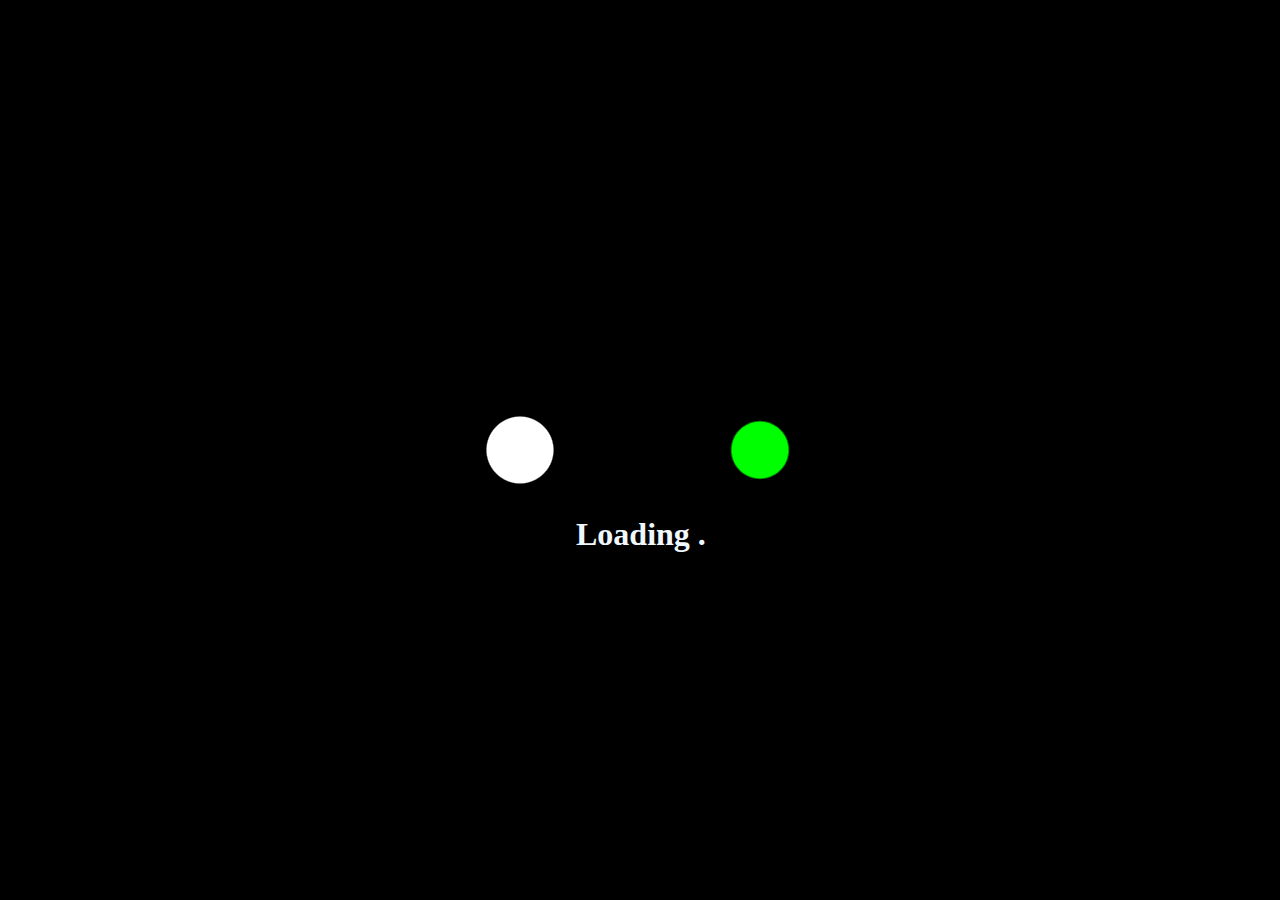
<file: index.html>
<!DOCTYPE HTML>
<html>
    <!--Author: Nelvin Omond
        Github: github.com/Nelvinom
    -->
    <head>
        <title>Welcome To Nelvin's Site</title>
        <meta name="viewport" content="width=device-width, initial-scale=1">
        <link rel="shortcut icon" href="images/Iconslogo/rsz_logo_1-150x150.png" />
        
        <style>
            html,body{
                background:#000;
                margin:0;
            }
            .centered{
                width:400px;
                height:400px;
                position:absolute;
                top:50%;
                left:50%;
                transform:translate(-50%,-50%);
                background:#000;
                filter: blur(10px) contrast(20);
            }
            .circle-1,.circle-2{
                width:70px;
                height:70px;
                position:absolute;
                background:#fff;
                border-radius:50%;
                top:50%;left:50%;
                transform:translate(-50%,-50%);
            }
            
            /*
            The below code will animate the circle balls using css animation
            */
            .circle-1{
                left:20%;
                animation:osc-l 1.5s ease-in infinite;
                background-color: #fff;
            }
            .circle-2{
                left:80%;
                animation:osc-r 1.5s ease-in infinite;
                background: #2b2;
            }
            @keyframes osc-l{
                0%{left:20%;}
                50%{left:50%;}
                100%{left:20%;}
            }
            @keyframes osc-r{
                0%{left:80%;}
                50%{left:50%;}
                100%{left:80%;}
            }
            
            .text h1{
                color: aliceblue;
                top: 55%;
                position: absolute;
                left: 45%;
                font-weight: bold;
            }
            .text h1:after{
                content: ".";
                position: absolute;
                animation: caret infinite;
                animation-duration: 1.5s;
                animation-timing-function: steps(20, end);
            }
            
            
            @keyframes caret {
                0%, 100% {
                  opacity: 0;
                }
                50% {
                  opacity: 1;
                }
              }
            
            
        </style>
    </head>
    <body>
        <div class = "centered">
            <div class = "circle-1"></div>
            <div class = "circle-2"></div>
        </div>
        <div class="text"><h1>Loading&nbsp;</h1></div>
        <script>
            //The below script changes the page to home after 2.3s using timeout function.
            setTimeout(function(){
               window.location.href="home.html"; 
            },2300);
        </script>
    </body>
</html>
</file>
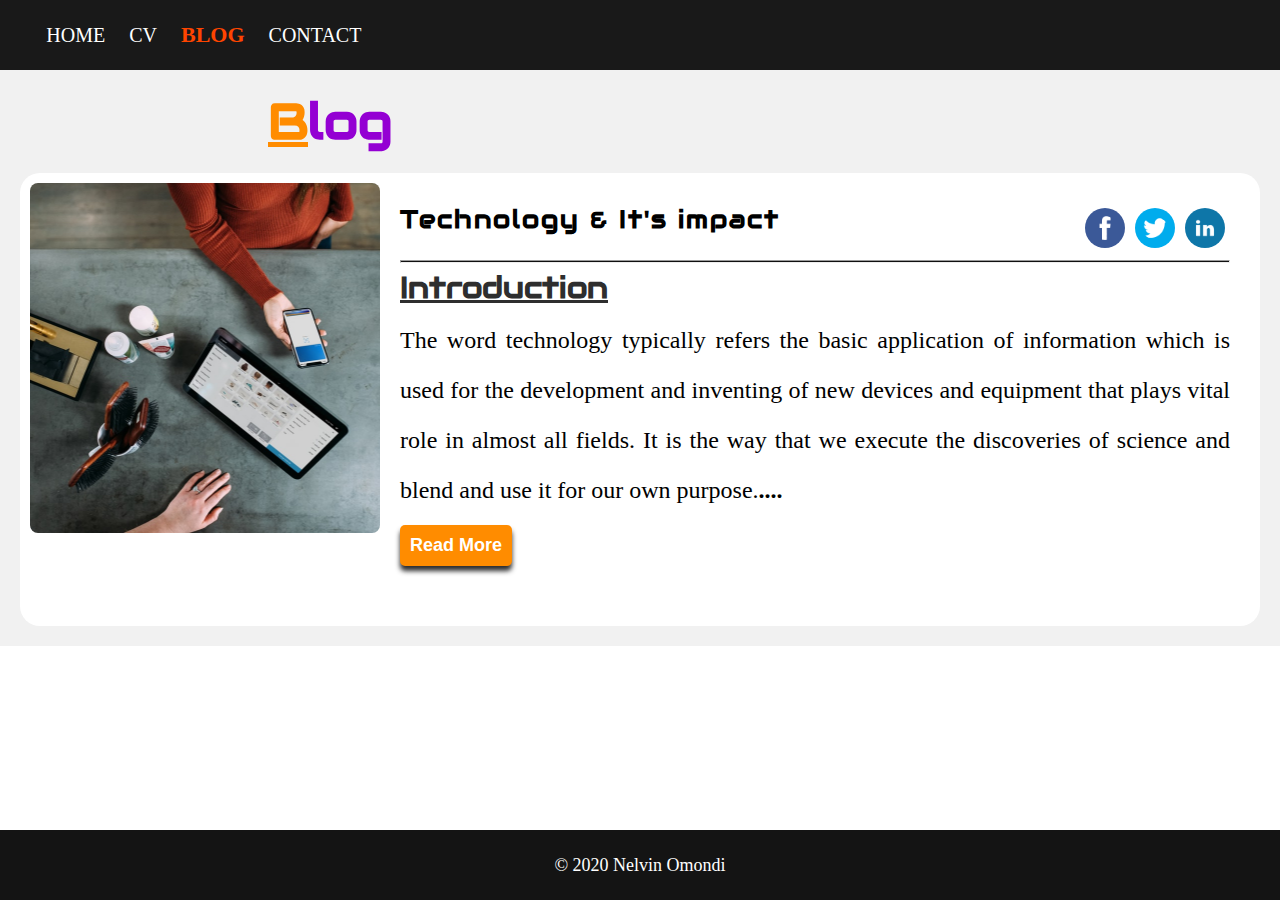
<file: blog.html>
<!DOCTYPE html>
<html>
    <head>
      <meta charset="utf-8">
      <meta lang="en">
       <meta name="viewport" content="width=device-width, initial-scale=1">
       <link rel="shortcut icon" href="images/Iconslogo/rsz_logo_1-150x150.png" />
        <link href="css/blog.css" type="text/css" rel="stylesheet">
        <link href="css/style.css" rel="stylesheet" type="text/css">
        <link href="https://fonts.googleapis.com/css?family=Audiowide|Baloo+Tamma|Kelly+Slab|Neucha|Righteous&display=swap" rel="stylesheet">
    <style>
        .toggle{
            height: 0px;
            background-color: #2e2e2e;
        }
        #open{
            color: aliceblue;
        }
        @media only screen and (max-width: 800px){
            .toggle{
                height: 50px;
            }
            
        }
    </style>
    </head>
    <body>
        <div class="toggle">
            <span style="font-size:40px;cursor:pointer;margin-left: 10px;" onclick="openNav()" id="open">&#9776; </span>
        </div>
       <div id="myNav" class="navbar" style="background-color: rgba(0,0,0,0.9);">
          <a href="javascript:void(0)" class="closebtn" onclick="closeNav()" id="close">&times;</a>
          <div class="navbar-content">
            <a href="home.html">Home</a>
            <a href="resume.html">CV</a>
            <a href="blog.html" id="active">Blog</a>
            <a href="contact.html">Contact</a>
          </div>
        </div>
        <div class="blog">
           <h1 style="color:darkviolet; position: relative; left: 20%;"><span style="color: darkorange; text-decoration: underline">B</span>log</h1>
            <div class="blog-main">
            <div class="main-part" id="main">
               <div class="cont-img" id="coimg">
               </div>
               <div class="cont-text">
                 <div  class="blog-header">
                 <span class="social-icons">
                     
                      <a href="https://www.facebook.com/sharer/sharer.php?u=blog.html" target="_blank"><img src="images/Iconslogo/facebook-32.png" class="fa-facebook"></a>
                       
                      <a href="https://twitter.com/" target="_blank"><img src="images/Iconslogo/twitter-32.png" class="fa-twitter"></a>
                      
                      <a href="https://www.linkedin.com/in/nelvin-omondi-338340195" target="_blank"><img src="images/Iconslogo/linkedin-32.png" class="fa-linkedin"></a>
                      
                  </span>
                  Technology & It's impact
                  <hr style="clear: both; height: 3px; background-color: #101010">
                 </div>
                   <p><b><span class="h2">Introduction</span></b><br>The word technology typically refers the basic application of information which is used for the development and inventing of new devices and equipment that plays vital role in almost all fields. It is the way that we execute the discoveries of science and blend and use it for our own purpose.<span id="dots" style="font-weight: bold;">....</span><span id="more">Today, it a common term that denotes various tools, machines and equipment. These all tools are invented by human to make tasks faster, easier, comfortable and more convenient. Even though technology has gone a very long way in making life more convenient for every one of us, technology has also brought along a variety of negative effects that we cannot overlook.
                       <br><b><span class="h2">Advantages of Technology</span></b><br>
                   If we say how old is technology, then we can get variety of answers. But I want to say technology is as old a life itself. We have always had different forms of technology so it is very much difficult for us to point out the concurrent and the exact invention of technology at every point of our civilization. All the daily requirements and tools that we use including mobile phones, internet, gas stove, air conditions, bikes, vehicles, refrigerators, heater etc all are the inventions of technology. Technology helps us in almost all of the fields including education, agriculture, research and so on. For example, today we are able to chat with each other in real time only with the help of technology. We can have video conferencing, real time chatting, audio transfer. We can hear that somewhere due to technology people are using holographic technique to make a virtual reality which looks real and accurate.
                       <br><b><span class="h2">Addiction of technology</span></b><br>
                   Due to advancement and rapid growth of technology it is fine to improve our life and the process of living. However, there is too rapid increase in the addiction level of technology and this addiction can be very dangerous and disastrous. Recently, due to the addiction of popular video game PUBG we have heard many incidents. A friend killed another due to just not giving something inside game, a child killed his parents in India because his parents restrict him from playing such game. Many such incidents were happened due to the addiction in technology. Another very good example is our cell phones, no matter where you go, you will find people busy and focused on their phone than the real world. Today, every one in this society uses vehicles to travel to very short distance which lacks physical exercise. This causes many chronic diseases including diabetes, High blood pressure etc.
                       <br><b><span class="h2">Disadvantages of technology</span></b><br>
                   Although we are getting a lot of benefits from technology, we too face many problems through it. The first and the worst condition that is faced by using technology is pollution. Due to drastic increase in pollution of our environment, we are facing new diseases, global warming and depletion of various resources. Valuable resources are in the phase of extinct. We are getting too high temperature in summer and too low in winter due to global warming caused by technology.  Because of excessive of entertainment provided by technology in our daily lives, people don’t go outside and enjoy the nature.<br>
                   The technology has both positive and negative impact on daily lifestyle. However, we need to manage the both as two sides of same coin. It is usually hard for a lot of people to find correct balance between the real world and the virtual which is created by technology. There are some people who become so addicted to technology and the way of life that technology brought that people have totally forgotten how life is with nature. Also, there are some who have refused to accept technology and are stuck with old ways which makes them to live a life that is not up to standard. It is better to find the right balance between technology and life. Doing this will go a very long way in living a life that is both easy (using technology) and healthy (through nature).
                       <br><b><span class="h2">Conclusion</span></b><br>
                   We can tell technology to be very addictive as a result of its convenience and the easy comfort sources with much better entertainment that it offers. It is however important that a person try to find a balance between nature and technology and not get too much of technology. If one can be able to do this, it is sure that one’s life will be changed for a better and one would be able to live a happy and free of stress-free life.
                   </span></p>
                   <button onclick="myFunction()" id="myBtn" class="btn-more">Read more</button>
               </div>
            </div>
        </div>
        </div>
        
        <!--Copyright Information-->
        <div class="copyright">
            <p>&copy; 2020 <a href="https://www.linkedin.com/in/nelvin-omondi-338340195/">Nelvin Omondi</a></p>
        </div>
        <script>
            function myFunction() {
                var dots = document.getElementById("dots");
                var moreText = document.getElementById("more");
                var btnText = document.getElementById("myBtn");
                var main = document.getElementById("main");
                var coimg = document.getElementById("coimg");
              if (dots.style.display === "none") {
                  dots.style.display = "inline";
                  btnText.innerHTML = "Read more";
                  moreText.style.display = "none";
                  main.style.display = "flex";
                  coimg.style.width = "350px";
                  
                  
              } else {
                  dots.style.display = "none";
                  btnText.innerHTML = "Read less";
                  moreText.style.display = "inline";
                  main.style.display = "block";
                  coimg.style.width = "100%";
                  coimg.style.transition = "all 1s";
                }
        }
        </script>
        <script src="js/main.js" type="text/javascript"></script>
    </body>
</html>
</file>
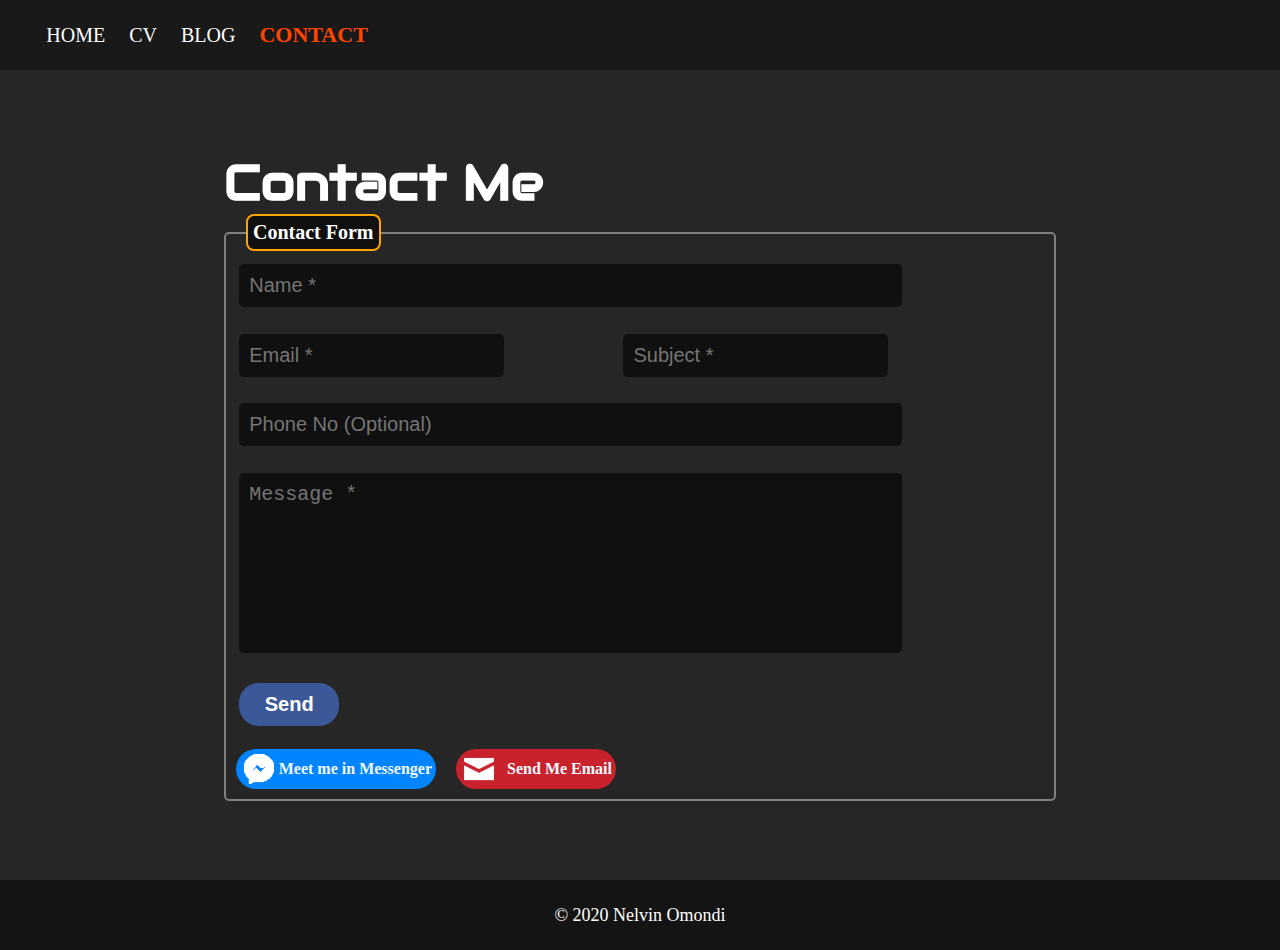
<file: contact.html>
<!DOCTYPE html>
<html>
    <head>
        <title>Contact Me</title>
        <meta charset="utf-8">
        <meta lang="en">
        <meta name="viewport" content="width=device-width, initial-scale=1">
       <link rel="shortcut icon" href="images/Iconslogo/rsz_logo_1-150x150.png" />
        <link href="css/contact.css" rel="stylesheet" type="text/css">
        <link href="css/style.css" type="text/css" rel="stylesheet">
        <link href="https://fonts.googleapis.com/css?family=Audiowide|Baloo+Tamma|Kelly+Slab|Neucha|Righteous&display=swap" rel="stylesheet">
        <style>
        .toggle{
            height: 0px;
            background-color: #2e2e2e;
        }
        #open{
            color: aliceblue;
        }
        @media only screen and (max-width: 800px){
            .toggle{
                height: 50px;
            }
            
        }
    </style>
    </head>
    <body>
        <div class="toggle">
            <span style="font-size:40px;cursor:pointer;margin-left: 10px;" onclick="openNav()" id="open">&#9776; </span>
        </div>
       <div id="myNav" class="navbar" style="background-color: rgba(0,0,0,0.9);">
          <a href="javascript:void(0)" class="closebtn" onclick="closeNav()" id="close">&times;</a>
          <div class="navbar-content">
            <a href="home.html">Home</a>
            <a href="resume.html">CV</a>
            <a href="blog.html">Blog</a>
            <a href="gallery.html" id="active">Contact</a>
          </div>
        </div>
        
        <div class="contact-area" id="contact">
            <div class="text-part">
                <h1>Contact Me</h1>
                <fieldset>
                    <legend>Contact Form</legend>
                    <div class="cont-form">
                    <form onsubmit="return validateForm()">
                    <input type="text" id="name" placeholder="Name *"><br>
                    <input type="text" id="email" placeholder="Email *">
                    <input type="text" id="subject" placeholder="Subject *"><br>
                    <input type="text" placeholder="Phone No (Optional)" id="phone"><br>
                    <textarea id="message" placeholder="Message *"></textarea><br>
                    <button type="submit" id="btn-submit">Send</button>
                    <div class="soci-contact">
                       <a href="https://m.me/Nelvine.Omondi" target="_blank">
                        <div class="messenger">
                            <img src="images/Iconslogo/messengerf.png">
                            <div class="text">Meet me in Messenger</div>
                        </div>
                        </a>
                        <a href="mailto:omondinelvine884@gmail.com?subject=Site_Message&body=Hi" target="_blank">
                        <div class="email">
                             <img src="images/Iconslogo/envelope.png">
                            <div class="text">Send Me Email</div>
                        </div>
                        </a>
                    </div>
                    </form>
                </div>
                </fieldset>
            </div>
        </div>
        <!--Copyright Information-->
        <div class="copyright">
            <p>&copy; 2020 <a href="https://www.linkedin.com/in/nelvin-omondi-338340195/">Nelvin Omondi</a></p>
        </div>
        <script src="js/main.js" type="text/javascript"></script>
        <script src="js/formValidate.js" type="text/javascript"></script>
    </body>
</html>
</file>
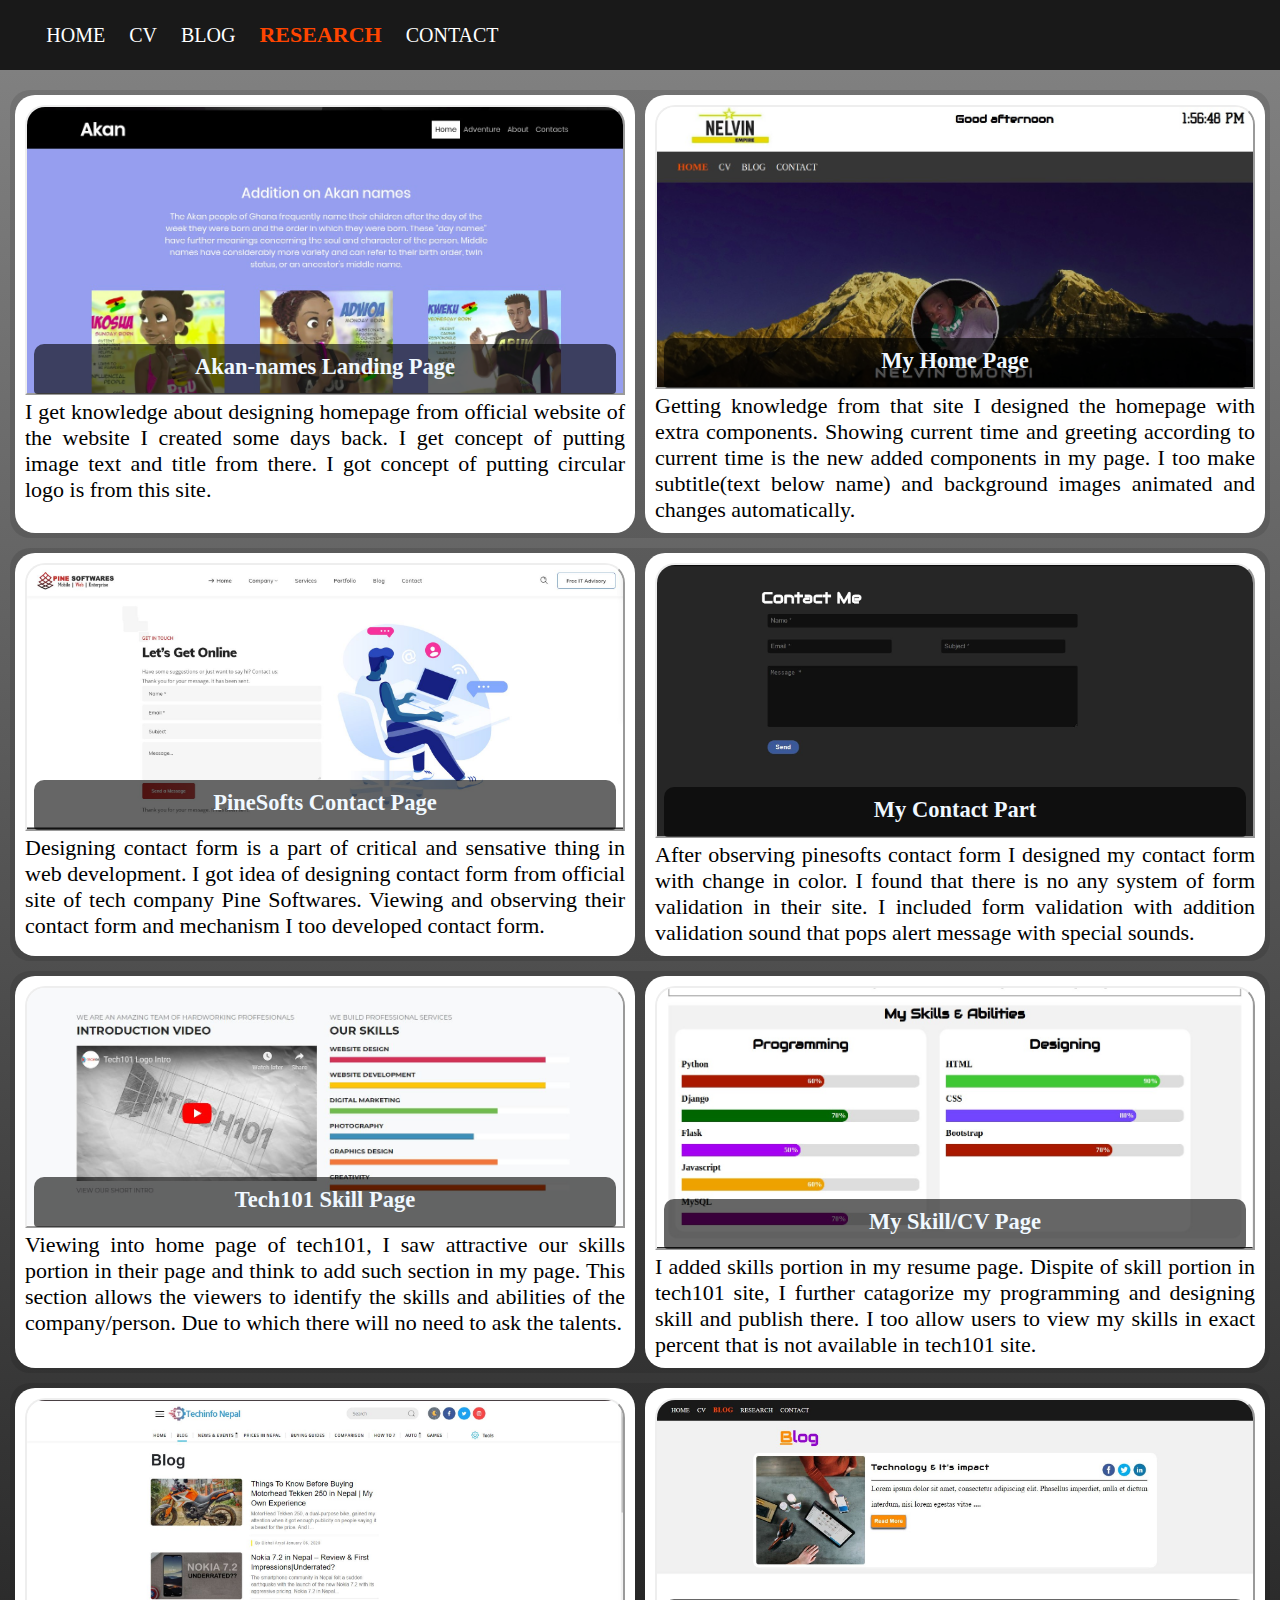
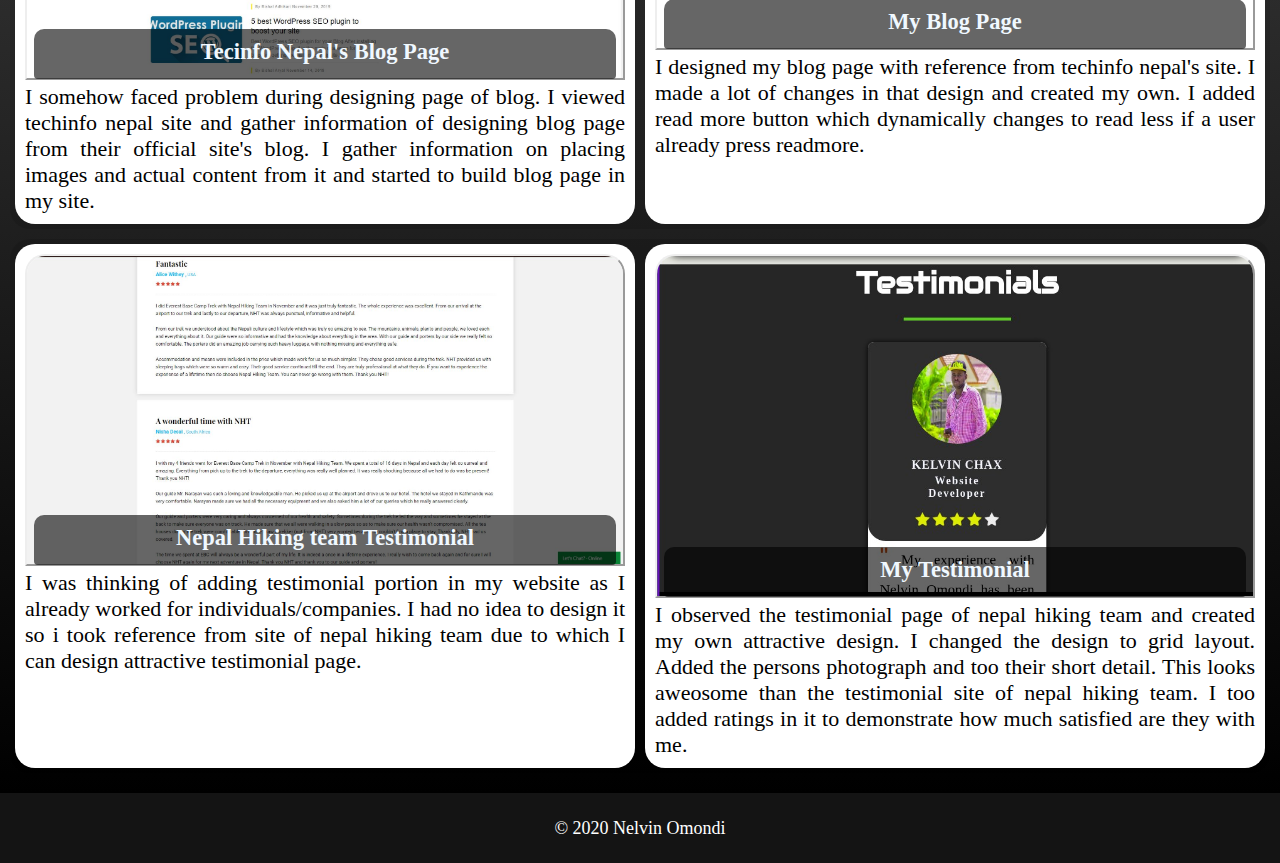
<file: research.html>
<!DOCTYPE html>
<html>
    <head>
      <meta charset="utf-8">
      <meta lang="en">
       <meta name="viewport" content="width=device-width, initial-scale=1">
       <link rel="shortcut icon" href="images/Iconslogo/rsz_logo_1-150x150.png" />
        <link href="css/research.css" type="text/css" rel="stylesheet">
        <link href="css/style.css" rel="stylesheet" type="text/css">
        <link href="https://fonts.googleapis.com/css?family=Audiowide|Baloo+Tamma|Kelly+Slab|Neucha|Righteous&display=swap" rel="stylesheet">
    <style>
        .toggle{
            height: 0px;
            background-color: #2e2e2e;
        }
        #open{
            color: aliceblue;
        }
        @media only screen and (max-width: 800px){
            .toggle{
                height: 50px;
            }
            
        }
    </style>
    </head>
    <body>
        <div class="toggle">
            <span style="font-size:40px;cursor:pointer;margin-left: 10px;" onclick="openNav()" id="open">&#9776; </span>
        </div>
       <div id="myNav" class="navbar" style="background-color: rgba(0,0,0,0.9);">
          <a href="javascript:void(0)" class="closebtn" onclick="closeNav()" id="close">&times;</a>
          <div class="navbar-content">
            <a href="home.html">Home</a>
            <a href="resume.html">CV</a>
            <a href="blog.html">Blog</a>
            <a href="research.html" id="active">Research</a>
            <a href="contact.html">Contact</a>
          </div>
        </div>
        <div class="research" id="main">
           <!--Research 1-->
            <div class="content">
                <div class="part-left">
                    <div class="impart-re">
                        <img src="images/akan.jpg">
                        <div class="overlay">
                            <a href="https://nelvinom.github.io/Akan-names/" class="icon" title="Go to site" target="_blank"><img src="images/Iconslogo/link-50.png" class="link"></a>
                        </div>
                        <div class="website-name">
                            <h2>Akan-names Landing Page</h2>
                        </div>
                    </div>
                    <div class="tepart-re">
                        I get knowledge about designing homepage from official website of the website I created some days back. I get concept of putting image text and title from there. I got concept of putting circular logo is from this site.
                    </div>
                </div>
                <div class="part-right">
                    <div class="impart-re">
                        <img src="images/Webptfl.jpg">
                        <div class="overlay">
                            <a href="home.html" class="icon" title="Go to site" target="_blank"><img src="images/Iconslogo/link-50.png" class="link"></a>
                        </div>
                        <div class="website-name">
                            <h2>My Home Page</h2>
                        </div>
                    </div>
                    <div class="tepart-re">
                        Getting knowledge from that site I designed the homepage with extra components. Showing current time and greeting according to current time is the new added components in my page. I too make subtitle(text below name) and background images animated and changes automatically.
                    </div>
                </div>
            </div>
            
            <!--Research 2-->
            <div class="content">
                <div class="part-left">
                    <div class="impart-re">
                        <img src="images/picontact.JPG">
                        <div class="overlay">
                            <a href="https://pinesofts.com/contact" class="icon" title="Go to site" target="_blank"><img src="images/Iconslogo/link-50.png" class="link"></a>
                        </div>
                        <div class="website-name">
                            <h2>PineSofts Contact Page</h2>
                        </div>
                    </div>
                    <div class="tepart-re">
                        Designing contact form is a part of critical and sensative thing in web development. I got idea of designing contact form from official site of tech company Pine Softwares. Viewing and observing their contact form and mechanism I too developed contact form.
                    </div>
                </div>
                <div class="part-right">
                    <div class="impart-re">
                        <img src="images/mycontact.JPG">
                        <div class="overlay">
                            <a href="home.html#contact" class="icon" title="Go to site" target="_blank"><img src="images/Iconslogo/link-50.png" class="link"></a>
                        </div>
                        <div class="website-name">
                            <h2>My Contact Part</h2>
                        </div>
                    </div>
                    <div class="tepart-re">
                        After observing pinesofts contact form I designed my contact form with change in color. I found that there is no any system of form validation in their site. I included form validation with addition validation sound that pops alert message with special sounds.
                    </div>
                </div>
            </div>
            
            <!--Research 3-->
            <div class="content">
                <div class="part-left">
                    <div class="impart-re">
                        <img src="images/tech101skill.JPG">
                        <div class="overlay">
                            <a href="https://tech101.com.np" class="icon" title="Go to site" target="_blank"><img src="images/Iconslogo/link-50.png" class="link"></a>
                        </div>
                        <div class="website-name">
                            <h2>Tech101 Skill Page</h2>
                        </div>
                    </div>
                    <div class="tepart-re">
                        Viewing into home page of tech101, I saw attractive our skills portion in their page and think to add such section in my page. This section allows the viewers to identify the skills and abilities of the company/person. Due to which there will no need to ask the talents.
                    </div>
                </div>
                <div class="part-right">
                    <div class="impart-re">
                        <img src="images/myskils.JPG">
                        <div class="overlay">
                            <a href="resume.html#skill-section" class="icon" title="Go to site" target="_blank"><img src="images/Iconslogo/link-50.png" class="link"></a>
                        </div>
                        <div class="website-name">
                            <h2>My Skill/CV Page</h2>
                        </div>
                    </div>
                    <div class="tepart-re">
                        I added skills portion in my resume page. Dispite of skill portion in tech101 site, I further catagorize my programming and designing skill and publish there. I too allow users to view my skills in exact percent that is not available in tech101 site. 
                    </div>
                </div>
            </div>
            
            <!--Research 4-->
            <div class="content">
                <div class="part-left">
                    <div class="impart-re">
                        <img src="images/tecblog.JPG">
                        <div class="overlay">
                            <a href="https://techinfonepal.com/category/blog/" class="icon" title="Go to site" target="_blank"><img src="images/Iconslogo/link-50.png" class="link"></a>
                        </div>
                        <div class="website-name">
                            <h2>Tecinfo Nepal's Blog Page</h2>
                        </div>
                    </div>
                    <div class="tepart-re">
                        I somehow faced problem during designing page of blog. I viewed techinfo nepal site and gather information of designing blog page from their official site's blog.
                        I gather information on placing images and actual content from it and started to build blog page in my site.
                    </div>
                </div>
                <div class="part-right">
                    <div class="impart-re">
                        <img src="images/myblog.JPG">
                        <div class="overlay">
                            <a href="blog.html" class="icon" title="Go to site" target="_blank"><img src="images/Iconslogo/link-50.png" class="link"></a>
                        </div>
                        <div class="website-name">
                            <h2>My Blog Page</h2>
                        </div>
                    </div>
                    <div class="tepart-re">
                        I designed my blog page with reference from techinfo nepal's site. I made a lot of changes in that design and created my own. I added read more button which dynamically changes to read less if a user already press readmore.
                    </div>
                </div>
            </div>
            
            <!--Research 5-->
            <div class="content">
                <div class="part-left">
                    <div class="impart-re">
                        <img src="images/nephiketestimonial.JPG">
                        <div class="overlay">
                            <a href="https://www.nepalhikingteam.com/testimonial/" class="icon" title="Go to site" target="_blank"><img src="images/Iconslogo/link-50.png" class="link"></a>
                        </div>
                        <div class="website-name">
                            <h2>Nepal Hiking team Testimonial</h2>
                        </div>
                    </div>
                    <div class="tepart-re">
                        I was thinking of adding testimonial portion in my website as I already worked for individuals/companies. I had no idea to design it so i took reference from site of nepal hiking team due to which I can design attractive testimonial page. 
                    </div>
                </div>
                <div class="part-right">
                    <div class="impart-re">
                        <img src="images/mytestim.JPG">
                        <div class="overlay">
                            <a href="home.html#testimonial" class="icon" title="Go to site" target="_blank"><img src="images/Iconslogo/link-50.png" class="link"></a>
                        </div>
                        <div class="website-name">
                            <h2>My Testimonial</h2>
                        </div>
                    </div>
                    <div class="tepart-re">
                        I observed the testimonial page of nepal hiking team and created my own attractive design. I changed the design to grid layout. Added the persons photograph and too their short detail. This looks aweosome than the testimonial site of nepal hiking team. I too added ratings in it to demonstrate how much satisfied are they with me.
                    </div>
                </div>
            </div>
        </div>
        
        <!--Copyright Information-->
        <div class="copyright">
            <p>&copy; 2020 <a href="https://www.linkedin.com/in/nelvin-omondi-338340195/">Nelvin Omondi</a></p>
        </div>
        <script src="js/main.js" type="text/javascript"></script>
    </body>
</html>
</file>
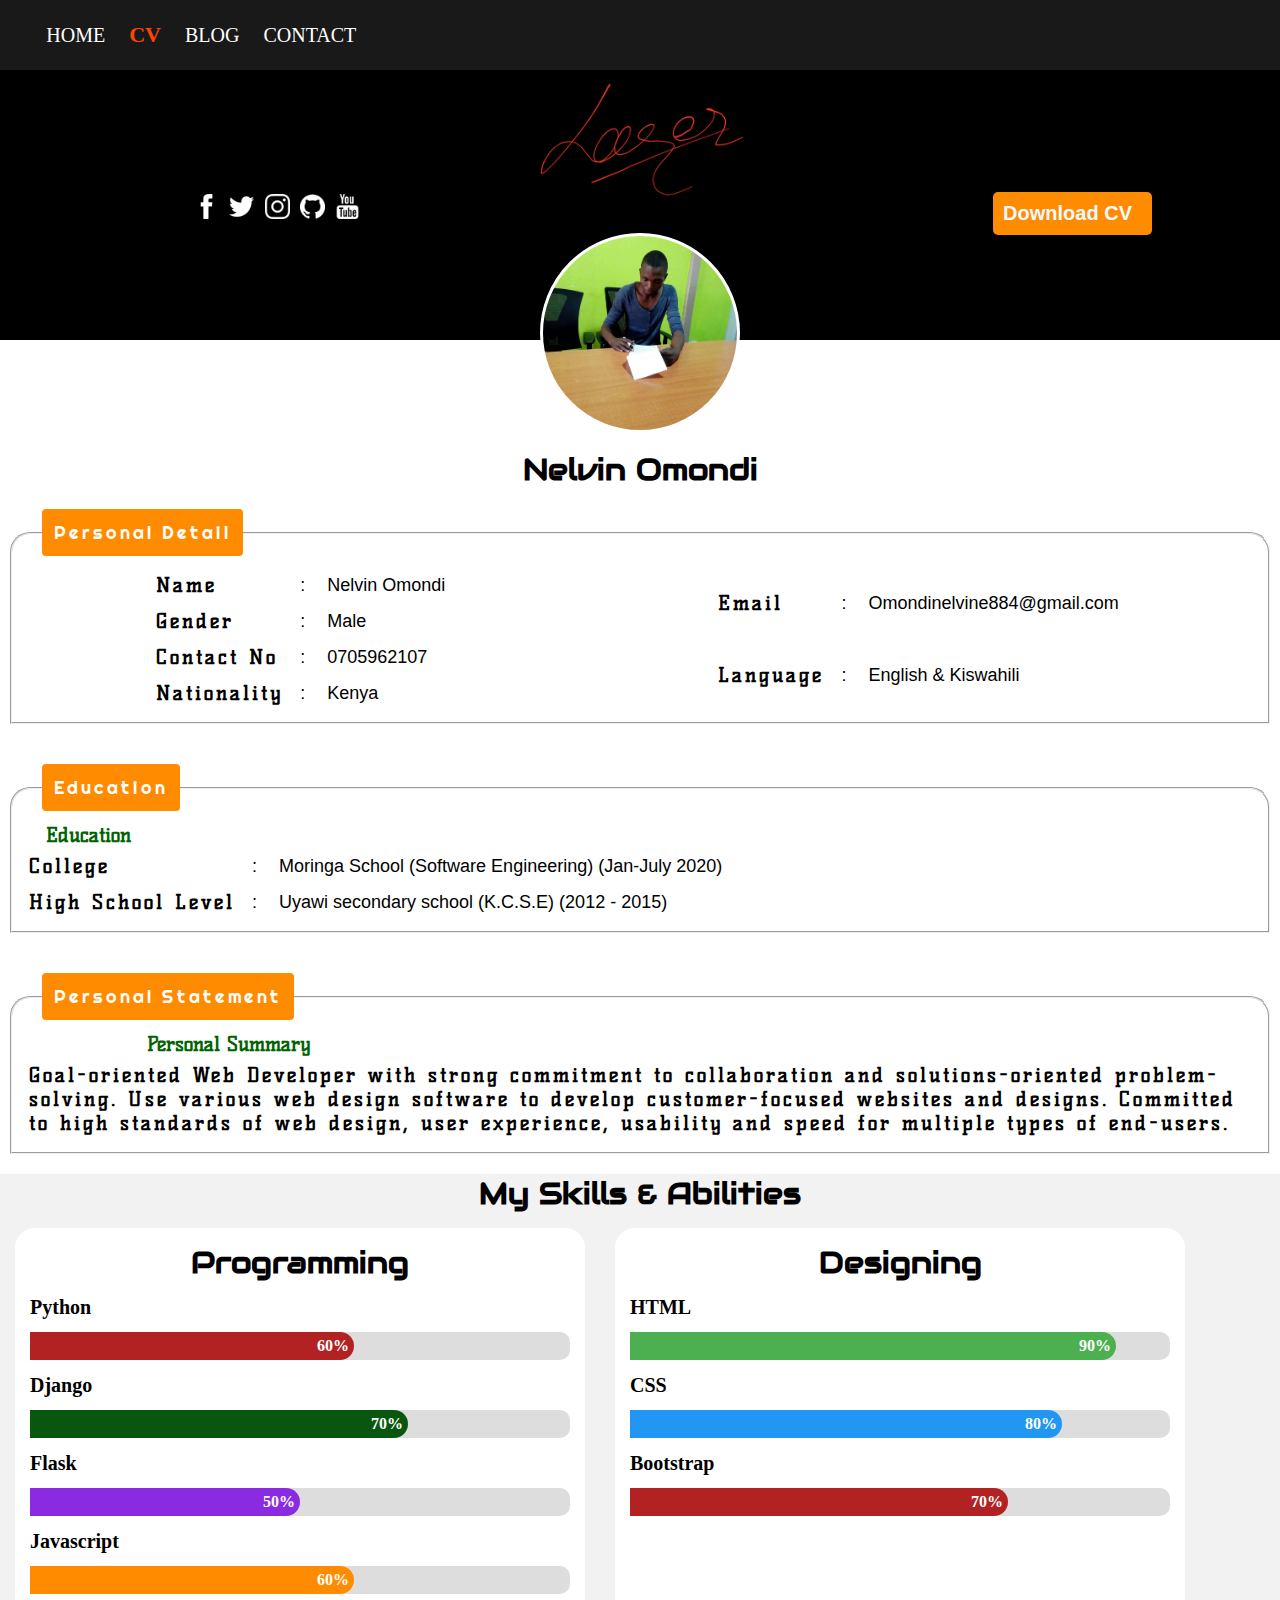
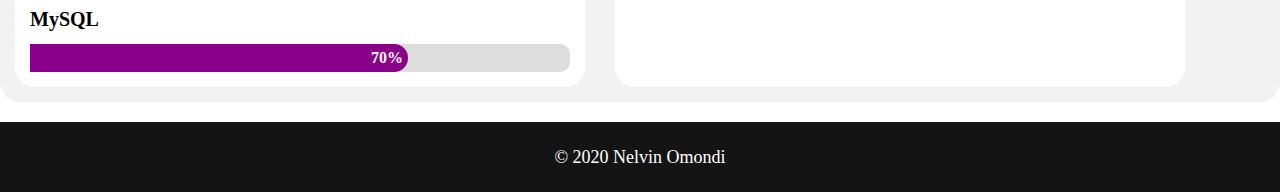
<file: resume.html>
<!DOCTYPE html>
<html>
    <head>
       <meta name="viewport" content="width=device-width, initial-scale=1">
       <link rel="shortcut icon" href="images/Iconslogo/rsz_logo_1-150x150.png" />
        <link href="css/resume.css" type="text/css" rel="stylesheet">
        <link href="css/style.css" rel="stylesheet" type="text/css">
        <link href="https://fonts.googleapis.com/css?family=Audiowide|Baloo+Tamma|Kelly+Slab|Neucha|Righteous&display=swap" rel="stylesheet">
    <style>
        .toggle{
            height: 0px;
        }
        @media only screen and (max-width: 800px){
            .toggle{
                height: 50px;
            }
        }
    </style>
    </head>
    <body>
        <div class="toggle">
            <span style="font-size:40px;cursor:pointer;margin-left: 10px;" onclick="openNav()" id="open">&#9776; </span>
        </div>
       <div id="myNav" class="navbar" style="background-color: rgba(0,0,0,0.9);">
          <a href="javascript:void(0)" class="closebtn" onclick="closeNav()" id="close">&times;</a>
          <div class="navbar-content">
            <a href="home.html">Home</a>
            <a href="resume.html" id="active">CV</a>
            <a href="blog.html">Blog</a>
            <a href="contact.html">Contact</a>
          </div>
        </div>
        <div class="top-part">
            <div class="back-part">
            <div class="sign">
               <img src="images/Iconslogo/sign1.png">
            </div>
            <div class="social-icons">
               <a href="https://www.facebook.com/nelvine.omondi" target="_blank"><img src="images/Iconslogo/facebook-32.png"></a>
               
               <a href="https://twitter.com/" target="_blank"><img src="images/Iconslogo/twitter-32.png"></a>
               
               <a href="https://www.instagram.com/nelvineomo/" target="_blank"><img src="images/Iconslogo/instagram-32.png"></a>
               
               <a href="https://github.com/Nelvinom" target="_blank"><img src="images/Iconslogo/github-32.png"></a>
               
               
               <a href="https://www.youtube.com/channel/UC7LsiigfoW7MZCe6fvEAMXg?view_as=subscriber" target="_blank"><img src="images/Iconslogo/youtube-32.png"></a>
            </div>
            <div class="down-button">
                <a href="">
                    <button class="btn-dwn" type="button" onclick="confirmDownload()">Download CV<i class="fa fa-download" id="dwn-icon"></i></button>
                </a>
            </div>
        </div>
        <div class="per-img"></div>
        </div>
        <div class="main-part">
            <h2>Nelvin Omondi</h2>
            <div class="cv-area">
               <div class="fieldset-cover">
                   <fieldset>
                  <legend>Personal Detail</legend>
                   <div class="per-detail">
                   <table class="tb-left">
                       <tr>
                           <th>Name </th>
                           <td> : </td>
                           <td>Nelvin Omondi</td>
                       </tr>
                       <tr>
                           <th>Gender </th>
                           <td> : </td>
                           <td>Male</td>
                           
                       </tr>
                       <tr>
                           <th>Contact No</th>
                           <td> : </td>
                           <td>0705962107</td>
                           
                       </tr>
                       <tr>
                           <th>Nationality</th>
                           <td> : </td>
                           <td>Kenya</td>
                           
                       </tr>
                   </table>
                   <table class="tb-right">
                       <tr>
                           <th> Email </th>
                           <td> : </td>
                           <td>Omondinelvine884@gmail.com</td>
                       </tr>
                       <tr>
                           <th> Language </th>
                           <td> : </td>
                           <td>English & Kiswahili</td>
                       </tr>
                   </table>
               </div>
               </fieldset>
               </div>
               <div class="fieldset-cover">
                   <fieldset>
                   <legend>Education</legend>
                   <div class="edu-detail">
                       <table>
                          <caption>Education</caption>
                           <tr>
                            <th>College</th>
                            <td>:</td>
                            <td>Moringa School (Software Engineering) (Jan-July 2020)</td>
                           </tr>
                           <tr>
                               <th>High School Level</th>
                               <td>:</td>
                               <td>Uyawi secondary school (K.C.S.E) (2012 - 2015)</td>
                           </tr>
                           
                       </table>
                   </div>
               </fieldset>
               </div>
               <div class="fieldset-cover">
                   <fieldset>
                   <legend>Personal Statement</legend>
                   <div class="work-detail">
                       <table class="tbl-work">
                          <caption>Personal Summary</caption>
                           <tr>
                               <th>Goal-oriented Web Developer with strong
                                commitment to collaboration
                                and solutions-oriented problem-solving.
                                Use various web design software
                                to develop customer-focused websites and designs.
                                Committed to high standards of web design,
                                user experience, usability and speed for
                                multiple types of end-users.</th>
                           </tr>
                       </table>
                   </div>
               </fieldset>
               </div>
                <div class="skill-section" id="skill-section">
                   <h2>My Skills & Abilities</h2>
                    <div class="skill-part">
                    <div class="prgm-skill">
                    <h2>Programming</h2>
                        <p>Python</p>
                        <div class="container-skill">
                          <div class="skills Python">60%</div>
                        </div>
                        <p>Django</p>
                        <div class="container-skill">
                          <div class="skills Django">70%</div>
                        </div>
                        <p>Flask</p>
                        <div class="container-skill">
                          <div class="skills Flask">50%</div>
                        </div>
                        <p>Javascript</p>
                        <div class="container-skill">
                          <div class="skills js">60%</div>
                        </div>
                        <p>MySQL</p>
                        <div class="container-skill">
                          <div class="skills sql">70%</div>
                        </div>
                    </div>
                    
                    <div class="design-skill">
                       <h2>Designing</h2>
                        <p>HTML</p>
                        <div class="container-skill">
                          <div class="skills html">90%</div>
                        </div>
                        
                        <p>CSS</p>
                        <div class="container-skill">
                          <div class="skills css">80%</div>
                        </div>
                        <p>Bootstrap</p>
                        <div class="container-skill">
                          <div class="skills bootstrap">70%</div>
                        </div>
                    </div>
                </div>
                </div> 
            </div>
        </div>
        <!--Copyright Information-->
        <div class="copyright">
            <p>&copy; 2020 <a href="https://www.linkedin.com/in/nelvin-omondi-338340195/">Nelvin Omondi</a></p>
        </div>
        <script>
            function confirmDownload(){
                alert("Download is preparing & will begin shortly...");
            }
        </script>
        <script src="js/main.js" type="text/javascript"></script>
    </body>
</html>
</file>
<file: css/blog.css>
*{
    box-sizing: border-box;
}
.blog{
    width: 100%;
    overflow: hidden;
    padding: 20px;
    background: #f1f1f1;
    margin-bottom: 60px;
}
.blog-main{
    display: flex;
    max-width: 1300px;
    flex-wrap: wrap;
    margin: auto;
}
@media (max-width: 968px){
    .blog-main{
        flex-direction: column;
    }
    .cont-img{
        width: 100% !important;
        margin: 10px;
        height: 600px;
    }
}
.main-part{
    flex: 75%;
    display: flex;
    flex-wrap: wrap;
    justify-content: space-around;
    padding: 10px;
    margin-top: 20px;
    background-color: #fff;
    text-align: justify;
    border-radius: 20px;
}
.cont-img{
    width: 350px;
    height: 350px;
    max-height: 500px;
    border-radius: 8px;
    background-image: url(../images/blog.jpg);
    background-position: center;
    background-size: cover;
}
.cont-text{
    flex: 1;
    padding: 20px;
}
#more {
    display: none;
}
.btn-more{
    padding: 10px;
    margin-top: 10px;
    margin-bottom: 30px;
    border: none;
    border-radius: 5px;
    background-color: darkorange;
    color: #fff;
    font-weight: bold;
    font-size: 18px;
    text-transform: capitalize;
    box-shadow: 0px 5px 5px #2e2e2e;
}
.btn-more:hover{
    cursor: pointer;
}
.btn-more:active{
    transform: translateY(5px);
}
.social-icons{
    float: right;
    margin-left: 5px;
    padding: 5px;
}
.fa-facebook{
    background-color: #3b5998;
}
.fa-twitter{
    background-color: #00aced;
}
.fa-linkedin{
    background-color: #0e76a8;
}
.fa-facebook, .fa-twitter, .fa-linkedin{
    color: #fff;
    padding: 8px;
    width: 40px;
    text-align: center;
    height: 40px;
    border-radius: 20px;
    transition: .5s;
}
.fa-facebook:hover{
    transform: translateY(-10px);
    transition: .5s;
}
.fa-twitter:hover{
    transform: translateY(-10px);
    transition: .5s;
}
.fa-linkedin:hover{
    transform: translateY(-10px);
    transition: .5s;
}
.blog-header{
    font-size: 25px;
    font-weight: bold;
    font-family: 'audiowide';
    text-align: left;
    letter-spacing: 2px;
}
.copyright{
    position: fixed;
    bottom: 0;
    
}
.h2{
    font-size: 30px;
    font-weight: bold;
    font-family: audiowide;
    color: #2e2e2e;
    text-decoration: underline;
}
</file>
<file: css/style.css>
*{
    box-sizing: border-box;
    margin: 0;
    padding: 0;
}

/*
    CSS for header and navbar
*/
.header img{
    width: 220px;
    height: auto;
}
.navbar{
    overflow: hidden;
    display: flex;
    flex-direction: row;
    justify-content: flex-start;
    align-items: center;
    flex-wrap: wrap;
    background-color: rgb(0, 0, 0, 0.79);
    width: 100%;
    height: 70px;
    z-index: 1;
}
.navbar a{
    margin-left: 10px;
    padding: 5px;
    font-size: 20px;
    color: #fff;
    font-family: 'Arial' monospace;
    text-decoration: none;
    text-transform: uppercase;
}
.navbar a:hover {
    color: darkorange;
    padding: 10px;
    color: white;
    font-weight: bold;
}

.sticky {
    position: fixed;
    top: 0;
    width: 100%;
}


.sticky + .banner-area {
    padding-top: 60px;
}
#open{
    visibility: hidden;
}
#close{
    visibility: hidden;
}
#active{
    color: orangered;
    font-size: 22px;
    font-weight: bold;
}  

.sticky {
    position: fixed;
    top: 0;
    width: 100%;
  }
  
.sticky + .banner-area {
    padding-top: 60px;

  }
  
@media only screen and (max-width: 800px){
    #open{
        visibility:visible;
    }
    #close{
        visibility: visible;
    }
    .header img{
        visibility: hidden;
        width: 0px;
        height: 0px;
    }
    .header{
        background-color: rgb(0, 0, 0, 0.79);
        color: white;
    }
    .navbar {
        width: 0;
        height: 100%;
        position: fixed;
        z-index: 1;
        top: 0;
        left: 0;
        background-color: rgba(0,0,0, 0.9);
        overflow-x: hidden;
        transition: 0.5s;

    }

    .navbar-content {
        position: relative;
        top: 0px;
        width: 100%;
        text-align: center;
        margin-top: 0px;
    }

    .navbar a {
        padding: 8px;
        text-decoration: none;
        text-align: left;
        padding-left: 30px;
        font-size: 26px;
        color: #818181;
        display: block;
        transition: 0.3s;

    }

    .navbar a:hover, .navbar a:focus {
        color: #f1f1f1;
    }

    .navbar .closebtn {
        position: absolute;
        top: 0px;
        right: 5px;
        font-size: 60px;
    }
}


/*
    CSS for banner area
*/

.banner-area{
    position: relative;
    transition: 2s;
    background-image: url(../images/bs3.jpg);
    background-size: cover;
    background-position: center;
    width: 100%;
    height: 100vh;
    filter: brightness(80%);
}

.title-image{
    position: absolute;
    width: 200px;
    height: 200px;
    background-image: url(../images/backl.jpg);
    background-size: cover;
    background-position: center;
    top: 50%;
    left: 50%;
    transition: 1s;
    border: 4px;
    border-style: ridge;
    border-radius: 50%;
    transform: translate(-50%, -50%);
    filter: brightness(100%);
}
.title-image:hover{
    filter: brightness(90%);
    transition: 1s;
    box-shadow: 5px 5px 5px #fbfbac;
}
.title-name{
    left: 0;
    position:absolute;
    text-align:center;
    top: 64%;
    width: 100%;
    color: white;
    text-transform: uppercase;
    letter-spacing: 1.5px;
}
#iden-name{
    font-size: 30px;
    background-color: rgba(0,0,0,0.3);
    font-family: 'audiowide';
}
.subtitle1, .subtitle2{
    text-shadow: 0px 25px 3px #ede4e9;
    font-size: 30px;
    background-color: rgba(0,0,0,0.3);
    color: #fff;
    font-family: 'baloo tamma';
}
.title-name p{
    color: #fff;
    font-weight: bold;
    letter-spacing: 7px;
}
.subtitle1, .subtitle2{
    letter-spacing: 0px;
    text-transform: none;
    opacity: 0.8;
    font-weight: 100;
}
.subtitle1{
    animation: subtitle1;
}
.subtitle2{
    animation: subtitle2;
}

.subtitle1, .subtitle2 {
  overflow: hidden;
  white-space: nowrap;
  display: inline-block;
  position: relative;
  animation-duration: 15s;
  animation-timing-function: steps(25, end);
  animation-iteration-count: infinite;
}

.subtitle1::after, .subtitle2::after {
  content: " | ";
  position: absolute;
  right: 0;
  animation: caret infinite;
  animation-duration: 0.8s;
  animation-timing-function: steps(20, end);
}

@keyframes subtitle2 {
  0%, 50%, 100% {
    width: 0;
  }
  
  60%, 90% {
    width: 12em;
  }
}

@keyframes subtitle1 {
  0%, 50%, 100% {
    width: 0;
  }
  10%, 40% {
    width: 11em;
  }
}

@keyframes caret {
  0%, 100% {
    opacity: 0;
  }
  50% {
    opacity: 1;
  }
}

/*
    CSS for blog, contact, testimonial area
*/
.blog-area, .contact-area{
    position: relative;
    display: flex;
    justify-content: space-around;
    align-items: center;
    flex-wrap: wrap;
    flex-direction: row;
    width: 100%;
    height: 90vh;
}
.testimonial-area{
    position: relative;
    display: flex;
    justify-content: space-around;
    align-items: center;
    flex-wrap: wrap;
    flex-direction: row;
    width: 100%;
    height: auto;
}

/*
    CSS for about area
*/
.about-area{
    position: relative;
    background: rgb(230, 229, 225);
    padding: 20px;
    color: #000;
    width: 100%;
    height: auto;
    padding: 20px;
}
.about{
    margin: 0 auto;
    background-color: #fff;
    padding: 10px;
    box-sizing: border-box;
    border-radius: 8px;
    box-shadow: 0 5px 15px #000;
    max-width: 1200px;
}
.icons{
    display: flex;
    margin-right: 20%;
    flex-direction: row;
    justify-content: flex-end;
}
.icons a img{
    width: 30px;
    margin-left: 10px;
    
}
.icons a img:active{
    transform: translateY(5px);
}
.rem-part .h2{
    font-size: 45px;
    font-weight: bold;
    letter-spacing: 1px;
}
.rem-part .h3{
    font-size: 25px;
    font-weight: bold;
    letter-spacing: 0.5px;  
}
.left-part p{
    width: 90%;
    text-align: justify;
}
.abt-content{
    display: flex;
}
.rem-part{
    flex-basis: 60%;
}
.abt-content hr{
    height: 4px;
    background-color: #000;
    width: 90%;
    left: 0;
}
.img-part{
    width: 40%;
    height: auto;
    display: flex;
}
.img{
    width: 100%;
    border-radius: 50px;
    float: right;
    background-image: url(../images/nell.jpeg);
    background-size: cover;
    background-position: center;
}
@media(max-width:900px){
    .icons{
        margin-right: 2%;
    }
    .img-part{
        width: 0;
        visibility: hidden;
    }
    .left-part p{
        width: 100%;
        text-align: justify;
        font-size: 20px;
    }
    .abt-content{
        display: flex;
    }
    .abt-content hr{
        visibility: hidden;
        width: 0px;
    }
    .rem-part{
        flex-basis: 100%;
    }
}
.abt-btn{
    padding: 10px;
}
.abt-btn .button1{
    padding:12px 40px;
	border-radius:0;
    margin: 5px;
	font-size: 16px;
	color:#ffffff;
	font-weight:600; 
	background-color:#f3971b;
	border:1px solid transparent;
	letter-spacing:.5px;
	cursor: pointer;
	transition:all .5s ease;
    box-shadow: 0px 10px 10px #2e2e2e;
}
.abt-btn .button1:hover{
    border:1px solid #f3971b;
    color:#f3971b;
    background-color:transparent;
}
.abt-btn button:active{
    box-shadow: none;
    transform: translateY(10px);
}
.abt-btn .button2{
    padding:12px 40px;
	border-radius:0;
    margin: 5px;
	font-size: 16px;
	color:#f3971b;
	background-color: transparent;
	font-weight:600; 
	border:1px solid #f3971b;
	letter-spacing:.5px;
	cursor: pointer;
	transition:all .5s ease;
    box-shadow: 0px 10px 10px #2e2e2e;
}
.abt-btn .button2:hover{
    color:#ffffff;
	background-color:#f3971b;
}
.abt-btn button:active{
    box-shadow: none;
    transform: translateY(10px);
}

/*
    CSS for service area
*/
.service-area{
    position: relative;
    display: flex;
    justify-content: center;
    align-items: center;
    flex-wrap: wrap;
    flex-direction: row;
    width: 100%;
    height: auto;
}
.container{
    display: flex;
    flex-wrap: wrap;
    justify-content: center;
}
.container .box{
    position: relative;
    width: 350px;
    padding: 40px;
    min-height: 600px;
    background: #1a1a1a;
    box-shadow: 0 5px 15px rgba(0,0,0,0.9);
    border-radius: 10px;
    margin: 20px;
    box-sizing: border-box;
    overflow: hidden;
    text-align: center;
    color: white;
}
.container .box::before{
    content: '';
    width: 50%;
    height: 100%;
    position: absolute;
    top: 0;
    left: 0;
    background: rgba(255,255,255,0.1);
    z-index: 2;
}
.container .box .icon{
    width: 80px;
    height: 80px;
    color: #fff;
    background-color: #000;
    display: flex;
    justify-content: center;
    align-items: center;
    margin: 0 auto;
    border-radius: 30%;
    font-size: 40px;
    font-weight: 700;
    transition: 0.5s;
}
.container .box:nth-child(1) .icon{
    box-shadow: 0 0 0 0 #bf065c;
    background: #bf065c;
    background-image: url(../images/Iconslogo/webdev.png);
    background-position: center;
    background-size: 70px;
    background-repeat: no-repeat;
}
.container .box:nth-child(1):hover .icon{
    box-shadow: 0 0 0 400px #bf065c;
}

.container .box:nth-child(2) .icon{
    box-shadow: 0 0 0 0 #18a11d;
    background: #18a11d;
    background-image: url(../images/Iconslogo/appdev.png);
    background-position: center;
    background-size: 70px;
    background-repeat: no-repeat;
}
.container .box:nth-child(2):hover .icon{
    box-shadow: 0 0 0 400px #18a11d;
}

.container .box:nth-child(3) .icon{
    box-shadow: 0 0 0 0 #218db5;
    background: #218db5;
    background-image: url(../images/Iconslogo/domhost.png);
    background-position: center;
    background-size: 70px;
    background-repeat: no-repeat;
}
.container .box:nth-child(3):hover .icon{
    box-shadow: 0 0 0 400px #218db5;
}
.container .box .content{
    position: relative;
    z-index: 1;
    transition: 0.5s;
}
.container .box:hover .content{
    color: #fff;
}
.container .box .content h3{
    font-size: 30px;
    margin: 10px 0;
    padding: 0;
}
.container .box .content p{
    margin: 0;
    text-align: justify;
    padding: 0;
}
/*
    CSS for who do i work with section
*/
.corpwork-area{
    position: relative;
    display: flex;
    justify-content: space-around;
    align-items: center;
    flex-wrap: wrap;
    flex-direction: row;
    padding: 20px;
    width: 100%;
    height: 60vh;
}

@media only screen and (max-width: 1000px){
    .corpwork-area{
        width: 100%;
        height: 70vh;
    }
}
.text-part{
    width: 65%;
    height: 80%;
    text-align: justify;
}
h1{
    font-size: 50px;
    font-family: 'Audiowide';
}
p{
    font-size: 24px;
    line-height: 50px;
}
.service-area, .blog-area{
    background: #fefefe;
}
.corpwork-area, .contact-area, .testimonial-area{
    background: #262626;
    color: #fff;
}

/*
    CSS for Testimonial
*/
.testimonials{
  text-align: center;
}
.testimonial p{
    text-align: justify;
}
.testimonial p::after{
    content: "\"";
    font-size: 40px;
    color: orangered;
    font-family: sans-serif;
    
}
.testimonial p::before{
    content: "\"";
    font-size: 40px;
    color: orangered;
    font-family: sans-serif;
    
}
.inner{
  max-width: 1200px;
  margin: auto;
  overflow: hidden;
  padding: 0 20px;
}

.border{
  width: 180px;
  height: 5px;
  background: #6ab04c;
  margin: 26px auto;
}

.row{
  display: flex;
  flex-wrap: wrap;
  justify-content: center;
}
.col{
  flex: 33.33%;
  max-width: 33.33%;
  box-sizing: border-box;
  padding: 10px;
}
.testimonial{
    background: #fff;
    border-radius: 10px;
    box-shadow: 0px 0px 10px rgb(0,0,0,0.9);
}
.testi-content{
    padding: 20px;
    padding-top: 0;
    color: #000;
}
.head-testi{
    background-color: #2e2e2e;
    border-radius: 10px;
    border-bottom-left-radius: 30px;
    border-bottom-right-radius: 30px;
    color: aliceblue;
    padding: 20px;
}
.testimonial img{
  width: 150px;
  height: 150px;
  border-radius: 50%;
}
.name-testi{
    font-size: 20px;
    font-weight: bold;
    letter-spacing: 1px;
    text-transform: uppercase;
    margin: 20px;
    margin-bottom: 0px;
}
.subname-testi{
    font-size: 18px;
    letter-spacing: 2px;
    font-weight: bold;
    text-transform: capitalize;
    margin: 20px;
    margin-top: 5px;
}
.stars img{
    width: 25px;
    height: 25px;
}

@media screen and (max-width:1100px){
     .testimonial-area{
        height: auto;
    }
}
@media screen and (max-width:960px) {
    .col{
      flex: 100%;
      max-width: 80%;
    }
}

@media screen and (max-width:600px) {
    .col{
      flex: 100%;
      max-width: 100%;
    }
}

.divider{
    height: 30px;
    background-color: aliceblue;
    width: 100%;
}
.goup a img{
    width: 75px;
    height: 75px;
    float: right;
    margin-right: 5%;
}

/*
    CSS for contact area
*/
.cont-form{
    width: 80%;
}
.cont-form #name{
    background: #101010;
    border-radius: 5px;
    width: 100%;
    border: 0px;
    padding: 10px;
    margin: 2%;
    font-size: 20px;
    color: #c6cfc8;
}

.cont-form #email{
    background: #101010;
    border-radius: 5px;
    width: 40%;
    border: 0px;
    padding: 10px;
    margin: 2%;
    font-size: 20px;
    float: left;
    color: #c6cfc8;
    
}
.cont-form #subject{
    background: #101010;
    right: 0px;
    border-radius: 5px;
    width: 40%;
    border: 0px;
    padding: 10px;
    margin: 2%;
    margin-right: 0px;
    font-size: 20px;
    float: right;
    color: #c6cfc8; 
    
}
.cont-form #phone{
    background: #101010;
    border-radius: 5px;
    width: 100%;
    border: 0px;
    padding: 10px;
    margin: 2%;
    font-size: 20px;
    color: #c6cfc8;
}
.cont-form #message{
    background: #101010;
    border-radius: 5px;
    border: 0px;
    padding: 10px;
    margin: 2%;
    font-size: 20px;
    color: #c6cfc8;
}

textarea{
    background: #101010;
    border-radius: 5px;
    width: 100%;
    border: 0px;
    padding: 10px;
    margin: 2%;
    height: 20vh;
    font-size: 20px;
    color: #c6cfc8;
    resize: none;
}
#btn-submit{
    margin: 2%;
    width: 100px;
    background: #3b5998;
    border: 0px;
    border-radius: 20px;
    padding: 10px;
    color: white;
    font-size: 20px;
    font-weight: bold;
    
}
/*Copyright information style*/
.copyright{
    background: rgb(20,20,20);
    bottom: 0;
    left: 0;
    display: flex;
    justify-content: center;
    align-items: center;
    flex-direction: row;
    flex-wrap: wrap;
    width: 100%;
    height: 70px;
    color: white;
}
.copyright a{
    color: #fff;
    text-decoration: none;
}

.copyright p{
    font-size: 18px;
}

html{
    scroll-behavior: smooth;
}
</file>
<file: css/contact.css>
body
{
    overflow-x: hidden;
}
fieldset{
    border: 2px solid grey;
    border-radius: 5px;
}
legend{
    margin-left: 20px;
    border: 2px solid orange;
    padding: 5px;
    font-size: 20px;
    font-weight: bold;
    border-radius: 8px;
    background-color: #101010;
}
.soci-contact{
    display: flex;
    flex-wrap: wrap;
}
.messenger{
    width: 200px;
    position: relative;
    height: 40px;
    margin: 10px;
    background-color: #0084FF;
    border-radius: 20px;
}
.messenger:hover{
    filter: brightness(80%);
}
.messenger img{
    padding: 5px;
    margin-left: 3px;
    width: 40px;
    height: 40px;
}
.email{
    width: 160px;
    position: relative;
    height: 40px;
    margin: 10px;
    background-color: #c8232c;
    border-radius: 20px;
}
.email:hover{
    filter: brightness(80%);
}
.email img{
    padding: 5px;
    margin-left: 3px;
    width: 40px;
    height: 40px;
}
.text{
    position: absolute;
    top: 50%;
    right: 4px;
    font-size: 16px;
    font-weight: bold;
    transform: translate(-0%, -50%);
}
a{
    color: aliceblue;
}
</file>
<file: css/research.css>
body{
    overflow-x: hidden;
}
.research{
    padding: 10px;
    background-image: linear-gradient(grey,black)

}
.content{
    display: flex;
    flex-direction: row;
    margin: auto;
    max-width: 1600px;
    border-radius: 20px;
    transition: .5s;
    margin-top: 10px;
    margin-bottom: 10px;
    font-size: 15px;
    background-color: rgba(0,0,0,0.1);
}
@media(max-width:850px){
    .content{
        transition: .5s;
        flex-direction: column;
    }
}
.part-left{
    flex: 1;
    padding: 10px;
    text-align: justify;
    margin: 5px;
    background-color: #fff;
    border-radius: 20px;
}
.part-right{
    flex: 1;
    padding: 10px;
    text-align: justify;
    margin: 5px;
    background-color: #fff;
    border-radius: 20px;
}
.tepart-re{
    font-size: 22px;
}
.impart-re{
    max-width: 100%;
    position: relative;
}
.impart-re img{
    width: 100%;
    border-top-left-radius: 20px;
    border: 2px outset;
    border-top-right-radius: 20px;
    transition: 1s;
}
.overlay img{
    border: none;
    width: 80%;
}
.overlay{
    transition: 1s;
    position: absolute;
    top: 0;
    bottom: 0;
    left: 0;
    right: 0;
    height: 100%;
    width: 100%;
    opacity: 0;
    transform: .5s ease;
    background-color: rgba(0,0,0,0.6);
    border-top-left-radius: 20px;
    border-top-right-radius: 20px;
}
.impart-re:hover .overlay{
    opacity: 1;
}
.impart-re:hover .website-name{
    transition: 1s ease;
    opacity: 0;
}
.icon{
    color: aliceblue;
    font-size: 50px;
    position: absolute;
    top: 50%;
    left: 50%;
    transform: translate(-50%, -50%);
    text-align: center;
}
.website-name{
    transition: 1s;
    width: 97%;
    height: 50px;
    text-align: center;
    position: absolute;
    background-color: rgba(0,0,0,0.6);
    padding: 10px;
    border-radius: 4px;
    color: aliceblue;
    left: 50%;
    transform: translate(-50%);
    bottom: 5px;
    border-top-left-radius: 10px;
    border-top-right-radius: 10px;
}
</file>
<file: css/resume.css>
*{
    margin: 0;
    padding: 0;
    box-sizing: border-box;
}
.back-part{
    height: 30vh;
    width: 100%;
    display: flex;
    position: relative;
    background-color: #000000;
}
.social-icons{
    position: absolute;
    font-size: 25px;
    top: 45%;
    left: 15%;
}
.social-icons img{
    width: 25px;
    height: 25px;
    margin: 2px;
}
.sign img{
    position: absolute;
    height: 120px;
    left: 50%;
    top: 10px;
    transform: translate(-50%);
}
#dwn-icon{
    padding-left: 10px;
}
.btn-dwn{
    position: absolute;
    right: 10%;
    top: 45%;
    background-color: darkorange;
    border: none;
    border-radius: 5px;
    transition: 1s;
    padding: 10px;
    color: aliceblue;
    font-weight: bold;
    font-size: 20px;
}
.btn-dwn:hover{
    cursor: pointer;
    color: darkorange;
    background: none;
    border: 1px solid darkorange;
}

.per-img{
    position: absolute;
    width: 200px;
    height: 200px;
    background-image: url(../images/bback.jpg);
    background-size: cover;
    background-position: center;
    top: 37%;
    left: 50%;
    border: 3px #fff;
    border-style: solid;
    border-radius: 50%;
    transform: translate(-50%, -50%);
}
.main-part{
    margin-top: 110px;
}
.main-part h2{
    text-align: center;
    font-size: 30px;
    font-family: 'audiowide', cursive;;
}
fieldset{
    width: 100%;
    margin:auto;
    margin-top: 10px;
    margin-bottom: 10px;
    max-width: 1300px;
    border-top-left-radius: 20px;
    border-top-right-radius: 20px;
}
.fieldset-cover{
    padding: 10px;
}
legend{
    font-size: 18px;
    margin-left: 30px;
    padding: 10px;
    letter-spacing: 3px;
    border: 2px solid darkorange;
    color: white;
    background-color: darkorange;
    font-family: 'Righteous', monospace;
    border-radius: 4px;
}
.per-detail, .work-detail{
    display: flex;
    justify-content: space-around;
    flex-flow: wrap;
    margin: 10px;
}
.edu-detail{
    display: flex;
    margin: 10px;
    justify-content: space-between;
}
.per-detail .edu-detail .work-detail, th{
    text-align:left;
    padding: 5px;
    font-size: 20px;
    font-family: 'Kelly Slab';
    letter-spacing: 3px;
}
.per-detail .edu-detail .work-detail, td{
    font-size: 18px;
    padding: 5px;
    padding-left: 10px;
    padding-right: 10px;
    font-family: 'Baloo Tamma', sans-serif;
}
caption{
    font-size: 20px;
    float: left;
    margin-left: 10%;
    font-family: 'kelly slab', monospace;
    font-weight: bold;
    color:darkgreen;
}
.skill-section{
    margin: auto;
    border-bottom-left-radius: 20px;
    border-bottom-right-radius: 20px;
    background-color: #f2f2f2;
    max-width: 1300px;
    margin-bottom: 20px;
    
}
.skill-part{
    display: flex;
    flex-flow: wrap row;
    max-width: 1200px;
}
.skill-part p{
    font-size: 20px;
    font-weight: 600;
}
@media(max-width:800px){
    .skill-part{
        flex-direction: column;
    }
    table{
        width: 100%;
    }
}
.design-skill{
    flex: 1;
    background-color: #fff;
    border-radius: 20px;
    margin: 15px;
    padding: 15px;
}
.prgm-skill{
    flex: 1;
    background-color: #fff;
    border-radius: 20px;
    margin: 15px;
    padding: 15px;
}
.container-skill {
    width: 100%;
    border-radius: 10px;
    background-color: #ddd;
}
.skills {
    text-align: right;
    border-top-right-radius: 20px;
    border-bottom-right-radius: 20px;
    padding: 5px;
    color: white;
    font-weight: bold;
}

/*Below code for skills*/
.html {
    width: 90%; 
    background-color: #4CAF50; 
    animation: html 2s;
    
}
@keyframes html{
    from
    {
        width: 0%;
    }
    to{
        width: 90%;
    }
}
.css {
    width: 80%; 
    background-color: #2196F3;
    animation: css 2s;
}
@keyframes css{
    from
    {
        width: 0%;
    }
    to{
        width: 80%;
    }
}
.Django {
    width: 70%; 
    background-color: #09570f;
    animation: Django 2s;
}
@keyframes django{
    from
    {
        width: 0%;
    }
    to{
        width: 70%;
    }
}
.js{
    width: 60%;
    background-color: darkorange;
    animation: js 2s;
}
@keyframes js{
    from
    {
        width: 0%;
    }
    to{
        width: 60%;
    }
}
.java{
    width: 60%; 
    background-color: darkgreen;
    animation: java 2s;
}
@keyframes java{
    from
    {
        width: 0%;
    }
    to{
        width: 60%;
    }
}
.Python{ 
    width: 60%; 
    background-color: firebrick;
    animation: python 2s;
}
@keyframes python{
    from
    {
        width: 0%;
    }
    to{
        width: 60%;
    }
}
.sql{ 
    width: 70%; 
    background-color: darkmagenta;
    animation: sql 2s;
}
@keyframes sql{
    from
    {
        width: 0%;
    }
    to{
        width: 70%;
    }
}
.bootstrap{ 
    width: 70%; 
    background-color: firebrick;
    animation: bootstrap 2s;
}
@keyframes bootstrap{
    from
    {
        width: 0%;
    }
    to{
        width: 70%;
    }
}
.Flask{
    width: 50%; 
    background-color: blueviolet;
    animation: Flask 2s;
}
@keyframes Flask{
    from
    {
        width: 0%;
    }
    to{
        width: 50%;
    }
}
</file>
